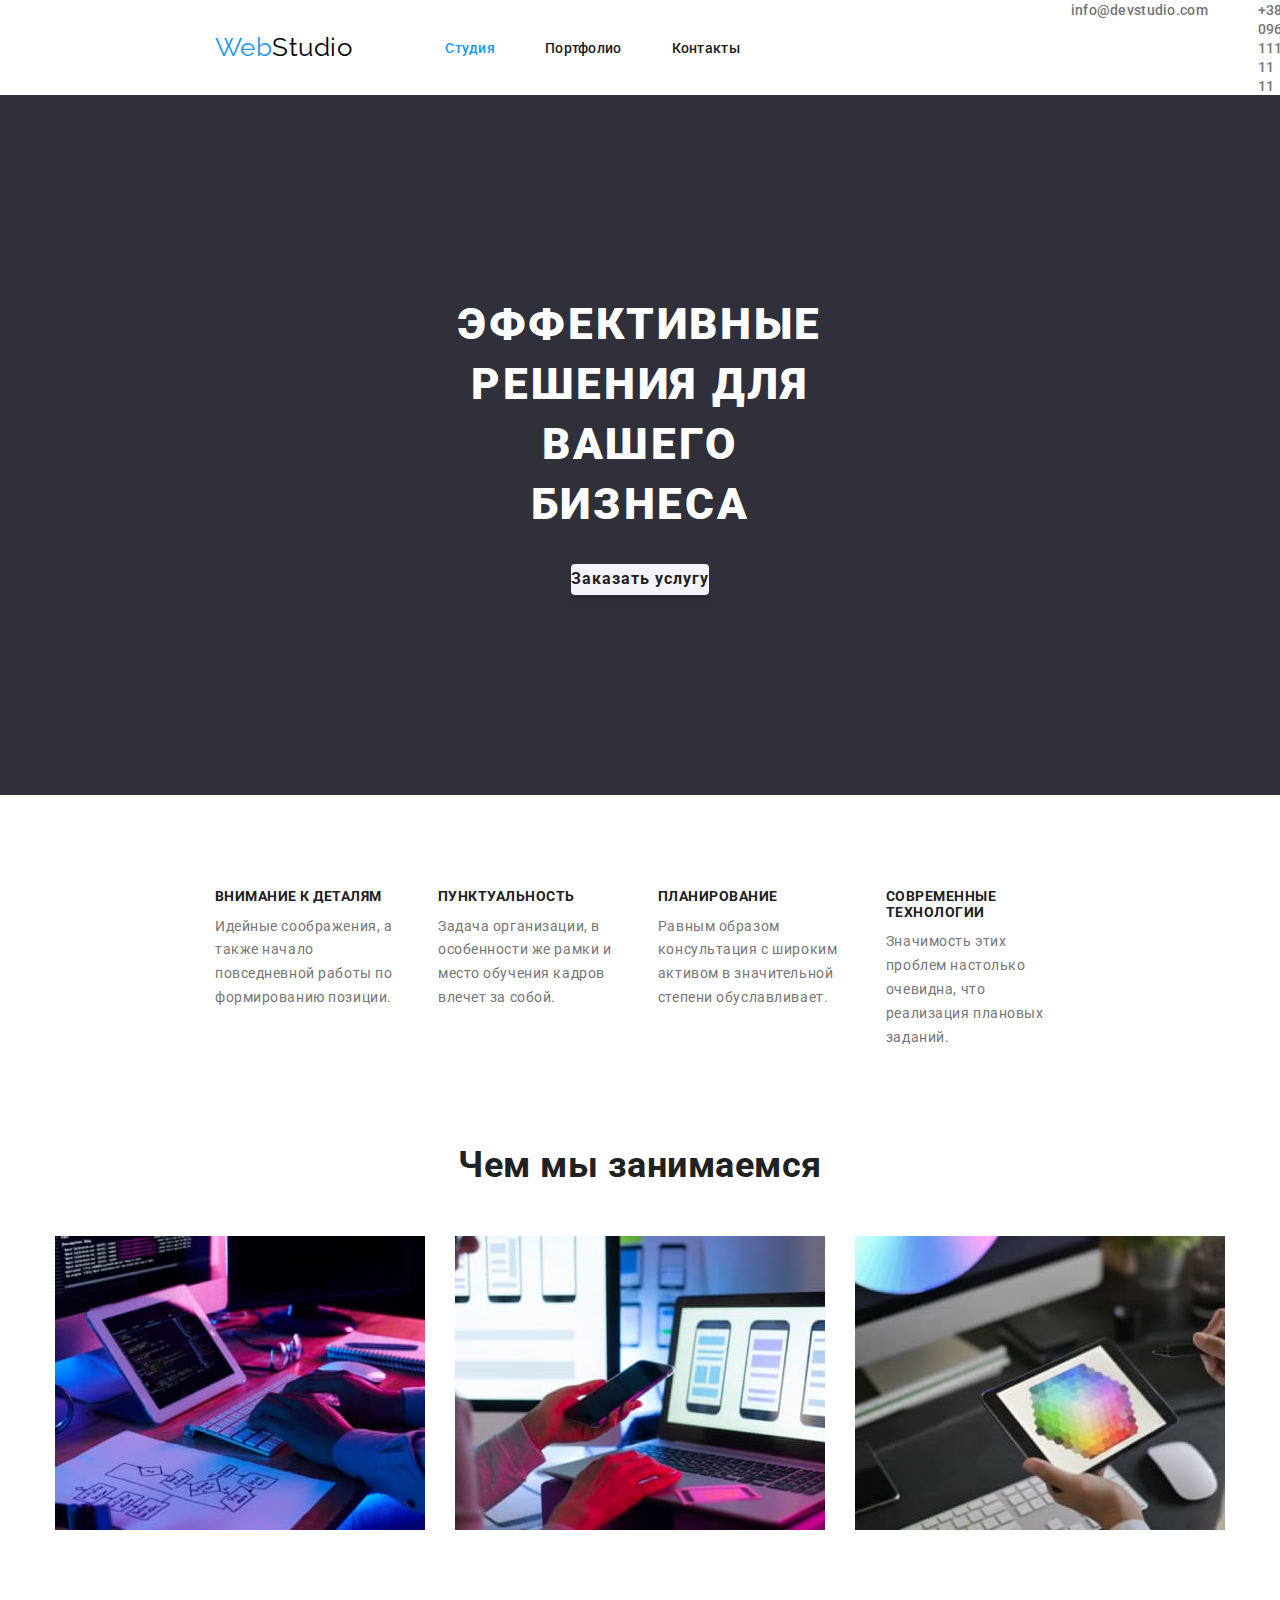
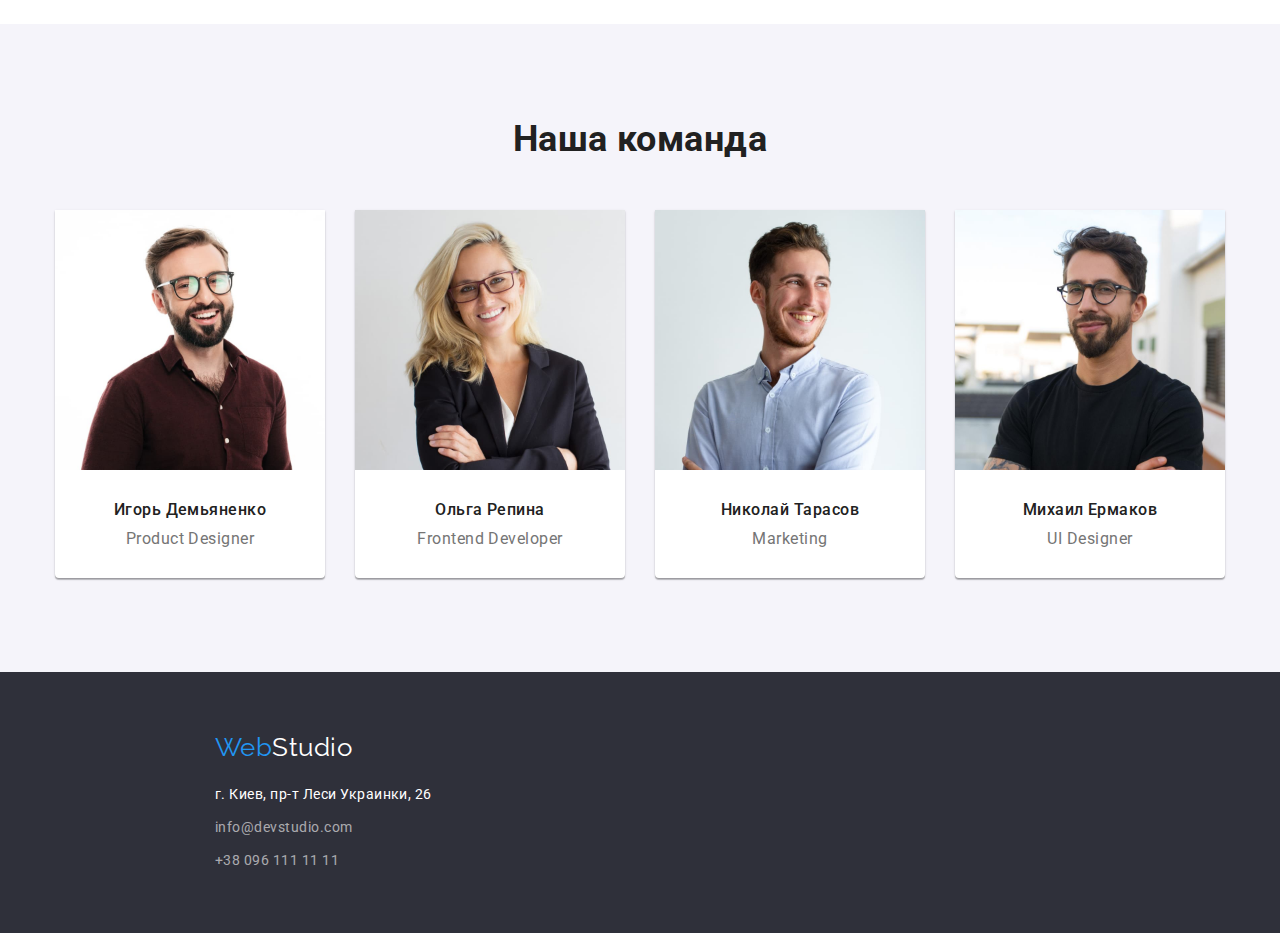
<file: index.html>
<!DOCTYPE html>
<html lang="ru">
  <head>
    <meta charset="UTF-8" />
    <meta http-equiv="X-UA-Compatible" content="IE=edge" />
    <meta name="viewport" content="width=device-width, initial-scale=1.0" />
    <title>Студия</title>
    <link rel="preconnect" href="https://fonts.gstatic.com" />
    <link
      href="https://fonts.googleapis.com/css2?family=Raleway:wght@700&family=Roboto:wght@400;500;700;900&display=swap"
      rel="stylesheet"
    />
    <link rel="stylesheet" href="https://cdnjs.cloudflare.com/ajax/libs/modern-normalize/1.0.0/modern-normalize.css" />
    <link rel="stylesheet" href="./css/styles.css" />
  </head>
  <body>
    <!--Header block-->
    <header class="header">
      <a class="logo" href="index.html">Web<span class="text-logo">Studio</span></a>
      <nav>
        <ul class="nav-list">
          <li class="item-nav">
            <a class="text-link-nav current" href="./index.html">Студия</a>
          </li>
          <li class="item-nav">
            <a class="text-link-nav" href="./portfolio.html">Портфолио</a>
          </li>
          <li class="item-nav">
            <a class="text-link-nav" href="">Контакты</a>
          </li>
        </ul>
      </nav>
      <ul class="list-contact-head">
        <li class="item-contact-head">
          <a class="text-contact-head" href="mailto:info@devstudio.com">info@devstudio.com</a>
        </li>
        <li class="item-contact-head"><a class="text-contact-head" href="tel:+380961111111">+38 096 111 11 11</a></li>
      </ul>
    </header>
    <main>
      <!--Hero block-->
      <section class="hero">
        <h1 class="hero-title">Эффективные решения для вашего бизнеса</h1>
        <button class="hero-btn" type="button">Заказать услугу</button>
      </section>
      <!--Advantages block-->
      <section class="advantage-section">
        <h2 class="hidden-title">Наши преимущества</h2>
        <ul class="advantage-list">
          <li class="advantage-item">
            <h3 class="advantage-title">Внимание к деталям</h3>
            <p class="advantage-item-text">
              Идейные соображения, а также начало повседневной работы по формированию позиции.
            </p>
          </li>
          <li class="advantage-item">
            <h3 class="advantage-title">Пунктуальность</h3>
            <p class="advantage-item-text">
              Задача организации, в особенности же рамки и место обучения кадров влечет за собой.
            </p>
          </li>
          <li class="advantage-item">
            <h3 class="advantage-title">Планирование</h3>
            <p class="advantage-item-text">
              Равным образом консультация с широким активом в значительной степени обуславливает.
            </p>
          </li>
          <li class="advantage-item">
            <h3 class="advantage-title">Современные технологии</h3>
            <p class="advantage-item-text">
              Значимость этих проблем настолько очевидна, что реализация плановых заданий.
            </p>
          </li>
        </ul>
      </section>
      <!--Portfolio block-->
      <section class="portfolio-section">
        <h2 class="title">Чем мы занимаемся</h2>
        <ul class="portfolio-list">
          <li>
            <a href=""><img src="./images/box1.jpg" alt="Верстка на планшете" width="370" /></a>
          </li>
          <li>
            <a href=""><img src="./images/box2.jpg" alt="Макет приложения" width="370" /></a>
          </li>
          <li>
            <a href=""><img src="./images/box3.jpg" alt="Цветовая сетка на планшете" width="370" /></a>
          </li>
        </ul>
      </section>
      <!--Team block-->
      <section class="team-section">
        <h2 class="title">Наша команда</h2>
        <ul class="team-list">
          <li class="team-item">
            <img src="./images/ИгорьДемьяненко.jpg" alt="Игорь Демьяненко" width="270" height="260" />
            <h3>Игорь Демьяненко</h3>
            <p lang="en">Product Designer</p>
          </li>
          <li class="team-item">
            <img src="./images/ОльгаРепина.jpg" alt="Ольга Репина" width="270" height="260" />
            <h3>Ольга Репина</h3>
            <p lang="en">Frontend Developer</p>
          </li>
          <li class="team-item">
            <img src="./images/НиколайТарасов.jpg" alt="Николай Тарасов" width="270" height="260" />
            <h3>Николай Тарасов</h3>
            <p lang="en">Marketing</p>
          </li>
          <li class="team-item">
            <img src="./images/МихаилЕрмаков.jpg" alt="Михаил Ермаков" width="270" height="260" />
            <h3>Михаил Ермаков</h3>
            <p lang="en">UI Designer</p>
          </li>
        </ul>
      </section>
    </main>
    <!--Footer block-->
    <footer class="footer">
      <a class="logo-footer" href="index.html">Web<span class="element-logo">Studio</span></a>
      <address class="address">
        <ul class="footer-list">
          <li class="address-text">г. Киев, пр-т Леси Украинки, 26</li>
          <li><a class="contact-footer" href="mailto:info@devstudio.com">info@devstudio.com</a></li>
          <li><a class="contact-footer" href="tel:+380961111111">+38 096 111 11 11</a></li>
        </ul>
      </address>
    </footer>
  </body>
</html>
</file>
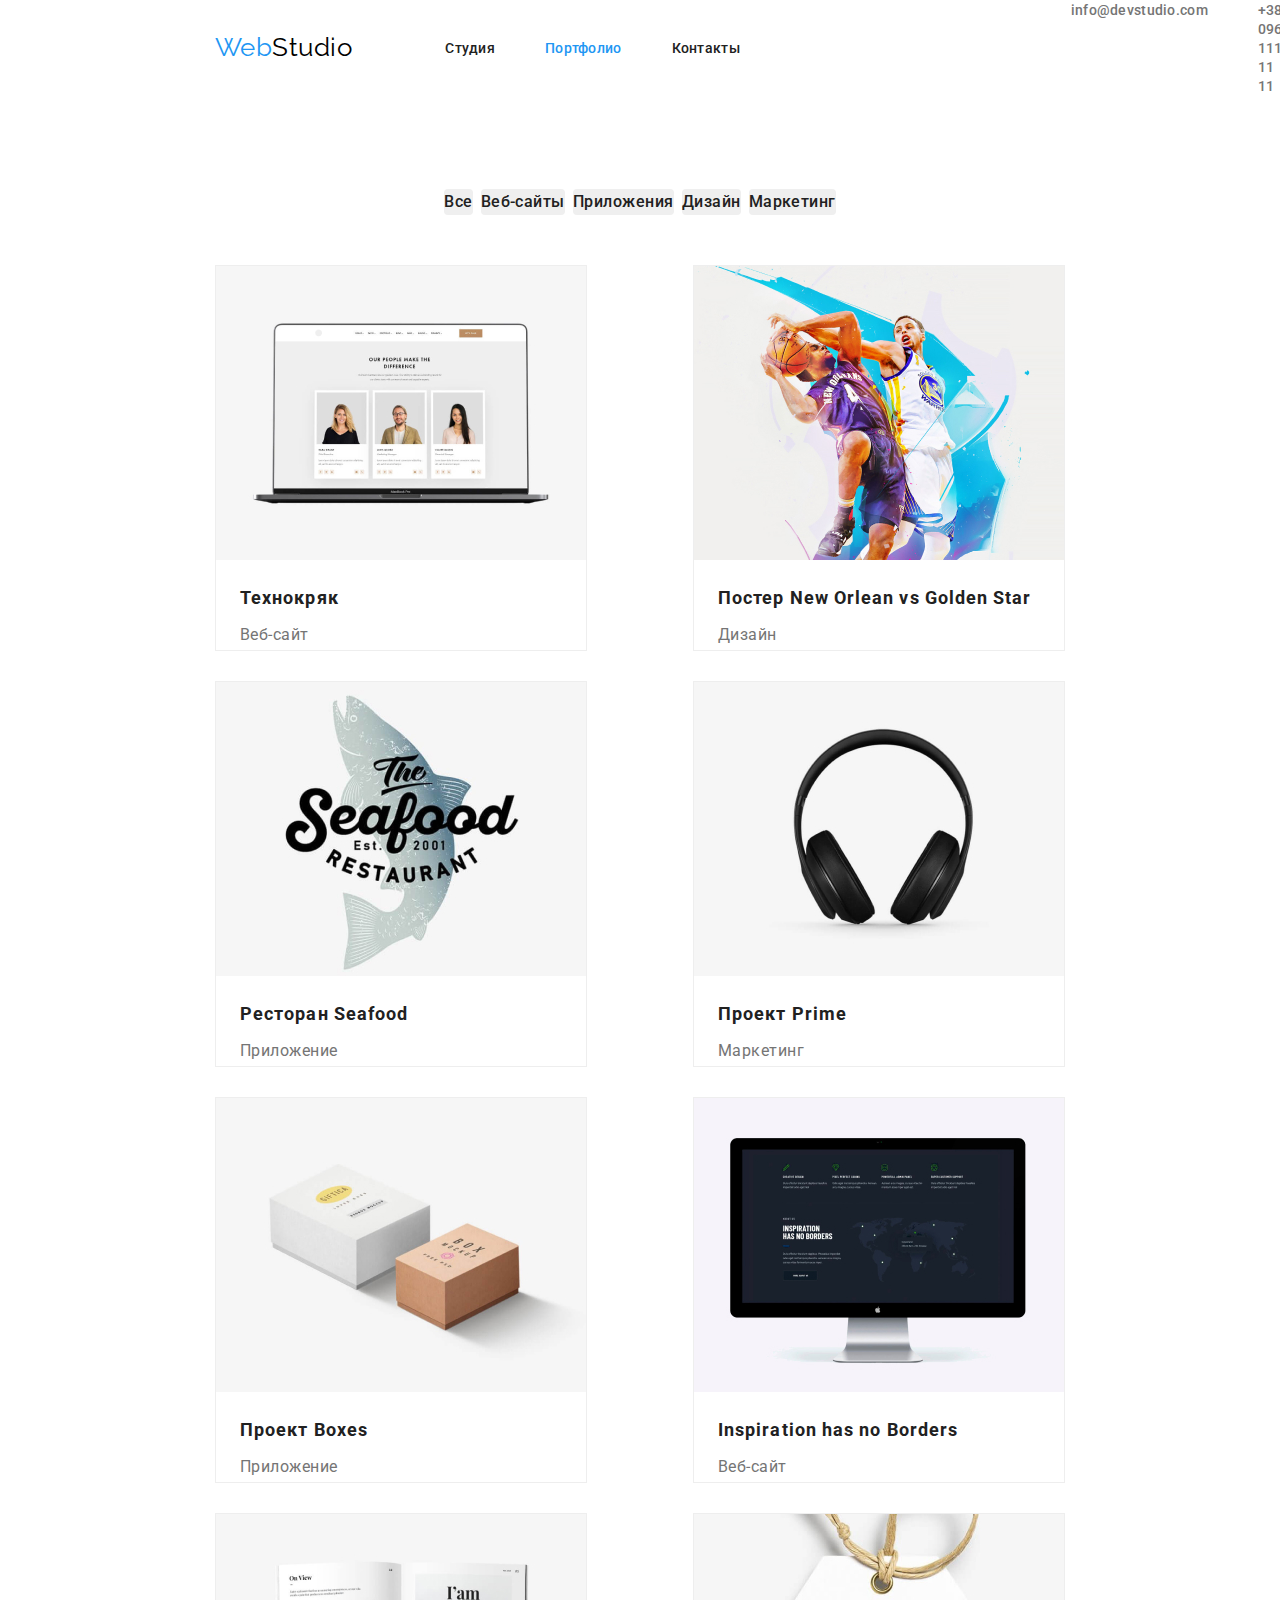
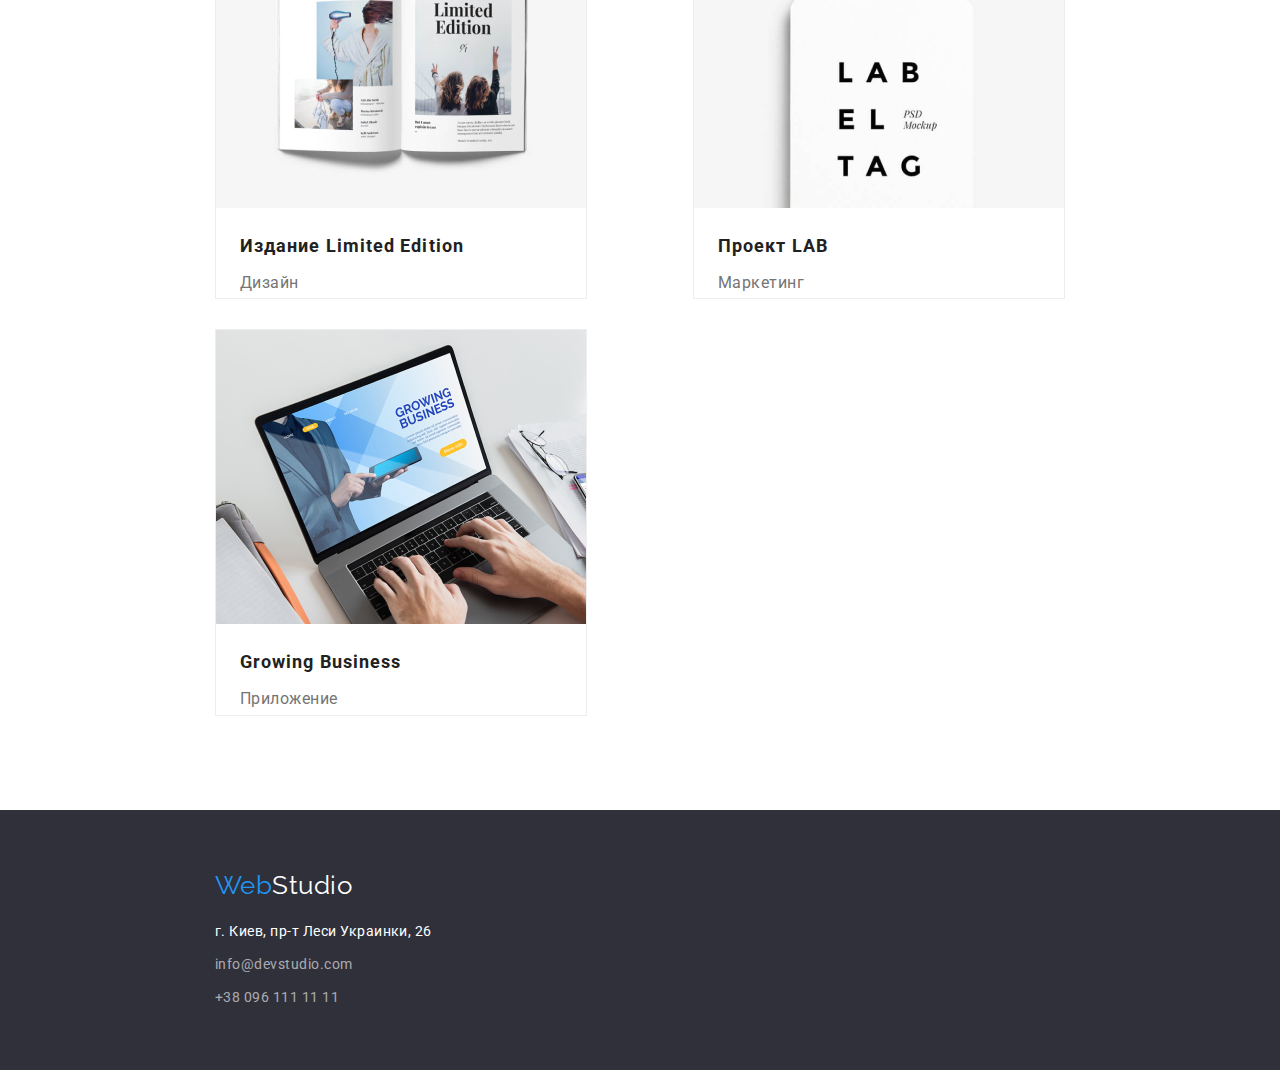
<file: portfolio.html>
<!DOCTYPE html>
<html lang="ru">
  <head>
    <meta charset="UTF-8" />
    <meta http-equiv="X-UA-Compatible" content="IE=edge" />
    <meta name="viewport" content="width=device-width, initial-scale=1.0" />
    <title>Студия</title>
    <link rel="preconnect" href="https://fonts.gstatic.com" />
    <link
      href="https://fonts.googleapis.com/css2?family=Raleway:wght@700&family=Roboto:wght@400;500;700;900&display=swap"
      rel="stylesheet"
    />
    <link rel="stylesheet" href="https://cdnjs.cloudflare.com/ajax/libs/modern-normalize/1.0.0/modern-normalize.css" />
    <link rel="stylesheet" href="./css/styles.css" />
  </head>
  <body>
    <!--Header block-->
    <header class="header">
      <a class="logo" href="index.html">Web<span class="text-logo">Studio</span></a>
      <nav>
        <ul class="nav-list">
          <li class="item-nav">
            <a class="text-link-nav" href="./index.html">Студия</a>
          </li>
          <li class="item-nav">
            <a class="text-link-nav current" href="./portfolio.html">Портфолио</a>
          </li>
          <li class="item-nav">
            <a class="text-link-nav" href="">Контакты</a>
          </li>
        </ul>
      </nav>

      <ul class="list-contact-head">
        <li class="item-contact-head">
          <a class="text-contact-head" href="mailto:info@devstudio.com">info@devstudio.com</a>
        </li>
        <li class="item-contact-head"><a class="text-contact-head" href="tel:+380961111111">+38 096 111 11 11</a></li>
      </ul>
    </header>
    <main>
      <!-- Filter block -->
      <section class="filter-section">
        <h2 class="hidden-title">Фильтры</h2>
        <ul class="filter-list">
          <li><button class="btn-all text-btn" type="button">Все</button></li>
          <li><button class="btn-page text-btn" type="button">Веб-сайты</button></li>
          <li><button class="btn-application text-btn" type="button">Приложения</button></li>
          <li><button class="btn-design text-btn" type="button">Дизайн</button></li>
          <li><button class="btn-marketing text-btn" type="button">Маркетинг</button></li>
        </ul>
      </section>
      <!-- Gallery block -->
      <h2 class="hidden-title">Список портфолио</h2>
      <section class="gallery-section">
        <ul class="gallery-list">
          <li class="gallery-item">
            <img src="./images/gallery/img.jpg" width="370" height="294" alt="Визитки сотрудников на екране ноутбука" />
            <h3>Технокряк</h3>
            <p>Веб-сайт</p>
          </li>
          <li class="gallery-item">
            <img src="./images/gallery/img-1.jpg" width="370" height="294" alt="Два баскетболиста борютса за мячь" />
            <h3>Постер New Orlean vs Golden Star</h3>
            <p>Дизайн</p>
          </li>
          <li class="gallery-item">
            <img src="./images/gallery/img-2.jpg" width="370" height="294" alt="Логотип ресторана" />
            <h3>Ресторан Seafood</h3>
            <p>Приложение</p>
          </li>
          <li class="gallery-item">
            <img src="./images/gallery/img-3.jpg" width="370" height="294" alt="Наушники" />
            <h3>Проект Prime</h3>
            <p>Маркетинг</p>
          </li>
          <li class="gallery-item">
            <img src="./images/gallery/img-4.jpg" width="370" height="294" alt="Две коробки" />
            <h3>Проект Boxes</h3>
            <p>Приложение</p>
          </li>
          <li class="gallery-item">
            <img src="./images/gallery/img-5.jpg" width="370" height="294" alt="Компютер Apple" />
            <h3 lang="en">Inspiration has no Borders</h3>
            <p>Веб-сайт</p>
          </li>
          <li class="gallery-item">
            <img src="./images/gallery/img-6.jpg" width="370" height="294" alt="Развернутий журнал" />
            <h3>Издание Limited Edition</h3>
            <p>Дизайн</p>
          </li>
          <li class="gallery-item">
            <img src="./images/gallery/img-7.jpg" width="370" height="294" alt="Лейба" />
            <h3>Проект LAB</h3>
            <p>Маркетинг</p>
          </li>
          <li class="gallery-item">
            <img src="./images/gallery/img-8.jpg" width="370" height="294" alt="Человек работает за ноутбуком" />
            <h3 lang="en">Growing Business</h3>
            <p>Приложение</p>
          </li>
        </ul>
      </section>
    </main>
    <!--Footer block-->
    <footer class="footer">
      <a class="logo-footer" href="index.html">Web<span class="element-logo">Studio</span></a>
      <address class="address">
        <ul class="footer-list">
          <li class="address-text">г. Киев, пр-т Леси Украинки, 26</li>
          <li><a class="contact-footer" href="mailto:info@devstudio.com">info@devstudio.com</a></li>
          <li><a class="contact-footer" href="tel:+380961111111">+38 096 111 11 11</a></li>
        </ul>
      </address>
    </footer>
  </body>
</html>
</file>
<file: css/styles.css>
*,
*::after,
*::before {
  margin: 0;
  padding: 0;
}

h1,
h2,
h3,
p {
  margin-top: 0;
}

ul {
  list-style: none;
  padding-left: 0;
  margin: 0;
}

:root {
  --color-text-page: #757575;
  --color-title: #212121;
  --font-logo: Raleway, sans-serif;
  --btn-color-text: #ffffff;
  --accent-color: #2196f3;
  --brc-color: #2f303a;
  --alt-brc-color: #f5f4fa;
}

a:hover,
a:focus {
  color: var(--accent-color);
}

button:hover,
button:focus {
  color: var(--btn-color-text);
  background-color: var(--accent-color);
}

img {
  display: block;
  max-width: 100%;
  height: auto;
}

body {
  font-family: Roboto, sans-serif;
  font-size: 16px;
  line-height: 1.19;
  letter-spacing: 0.03em;
  color: var(--color-text-page);
}

/* Header box */
.header {
  display: flex;
  align-items: center;
}

.logo {
  margin: 24px 93px 25px 215px;
  text-decoration: none;
  font-family: var(--font-logo);
  font-size: 26px;
  color: var(--accent-color);
}

.logo > span {
  color: #000000;
}

.nav-list {
  display: flex;
}

.item-nav:not(:last-of-type) {
  padding-right: 50px;
}

.nav-list .text-link-nav.current {
  color: var(--accent-color);
}

.text-link-nav,
.text-contact-head {
  text-decoration: none;
  font-weight: 500;
  font-size: 14px;
  line-height: 1.14;
  letter-spacing: 0.02em;
  color: var(--color-title);
}

.list-contact-head {
  display: flex;
  margin-left: 331px;
  margin-right: 215px;
}

.item-contact-head:not(:last-of-type) {
  padding-right: 50px;
}

.text-contact-head {
  color: inherit;
}

/* Hero box */
.hero {
  background-color: var(--brc-color);
  padding: 200px 452px 0 452px;
  margin-bottom: 94px;
  text-align: center;
}

.hero-title {
  font-weight: 900;
  font-size: 44px;
  line-height: 1.36;
  letter-spacing: 0.06em;
  text-transform: uppercase;
  color: var(--btn-color-text);
  margin-bottom: 30px;
}

.hero-btn {
  background-color: var(--alt-brc-color);
  box-shadow: 0px 4px 4px rgba(0, 0, 0, 0.15);
  border-style: none;
  border-radius: 4px;
  font-weight: bold;
  line-height: 1.88;
  letter-spacing: 0.06em;
  color: var(--color-title);
  margin-bottom: 200px;
  cursor: pointer;
}

/* Advantages box */
.hidden-title {
  position: absolute !important;
  clip: rect(1px 1px 1px 1px);
  clip: rect(1px, 1px, 1px, 1px);
  padding: 0 !important;
  border: 0 !important;
  height: 1px !important;
  width: 1px !important;
  overflow: hidden;
}

.advantage-section {
  padding: 0 215px;
  margin-bottom: 94px;
}

.advantage-list {
  display: flex;
}

.advantage-item:not(:last-of-type) {
  padding-right: 30px;
}

.advantage-title {
  font-size: 14px;
  line-height: 1.14;
  text-transform: uppercase;
  color: var(--color-title);
  margin-bottom: 10px;
}

.advantage-item-text {
  font-size: 14px;
  line-height: 1.71;
  letter-spacing: 0.04em;
}

/* Portfolio box */
.portfolio-section {
  margin-bottom: 94px;
}

.title {
  font-size: 36px;
  line-height: 1.167;
  text-align: center;
  color: var(--color-title);
  margin-bottom: 50px;
}

.portfolio-list {
  display: flex;
  justify-content: center;
}

.portfolio-list > li:not(:last-of-type) {
  margin-right: 30px;
}

/* Team box */
.team-section {
  background-color: var(--alt-brc-color);
  padding: 94px 0;
}

.team-list {
  display: flex;
  justify-content: center;
}

.team-list > li:not(:last-of-type) {
  margin-right: 30px;
}

.team-item {
  background-color: var(--btn-color-text);
  box-shadow: 0px 1px 3px rgba(0, 0, 0, 0.12), 0px 1px 1px rgba(0, 0, 0, 0.14), 0px 2px 1px rgba(0, 0, 0, 0.2);
  border-radius: 0px 0px 4px 4px;
  text-align: center;
}

.team-item > h3 {
  font-weight: 500;
  font-size: 16px;
  line-height: 1.187;
  color: var(--color-title);
  margin-top: 30px;
}

.team-item > p {
  line-height: 1.187;
  margin-top: 10px;
  margin-bottom: 30px;
}

/* Footer box */
.footer {
  background-color: var(--brc-color);
}

.logo-footer {
  text-decoration: none;
  font-family: var(--font-logo);
  font-size: 26px;
  color: var(--accent-color);
  display: block;
  padding: 60px 1240px 20px 215px;
}

.logo-footer > span {
  color: var(--btn-color-text);
}

.address {
  padding-left: 215px;
  padding-bottom: 60px;
}

.footer-list {
}

.footer-list > li:not(:last-of-type) {
  margin-bottom: 9px;
}

.address-text {
  font-style: normal;
  font-size: 14px;
  line-height: 1.71;
  color: var(--btn-color-text);
}

.contact-footer {
  text-decoration: none;
  font-style: normal;
  font-size: 14px;
  line-height: 1.71;
  color: rgba(255, 255, 255, 0.6);
}

/* Portfolio Page Style */
/* Filter box */
.filter-section {
  margin-top: 94px;
  margin-bottom: 50px;
}

.filter-list {
  display: flex;
  justify-content: center;
}

.filter-list > li:not(:last-of-type) {
  margin-right: 8px;
}

/* Buttons box */
.text-btn {
  font-family: Roboto;
  font-weight: 500;
  line-height: 1.625;
  letter-spacing: 0.03em;
  color: var(--color-title);
  border-style: none;
  border-radius: 4px;
  cursor: pointer;
}

/* Gallery box */
.gallery-section {
  padding: 0 215px;
  margin-bottom: 64px;
}

.gallery-list {
  display: flex;
  flex-wrap: wrap;
  justify-content: space-between;
}

.gallery-list > li {
  margin-bottom: 30px;
}

.gallery-item {
  background: var(--btn-color-text);
  border: 1px solid #eeeeee;
  box-sizing: border-box;
}

.gallery-item > h3 {
  margin-top: 20px;
  margin-left: 24px;
  margin-bottom: 4px;
  font-size: 18px;
  line-height: 2;
  letter-spacing: 0.06em;
  color: var(--color-title);
}

.gallery-item > p {
  margin: 0;
  padding-left: 24px;
  line-height: 1.88;
}
</file>
